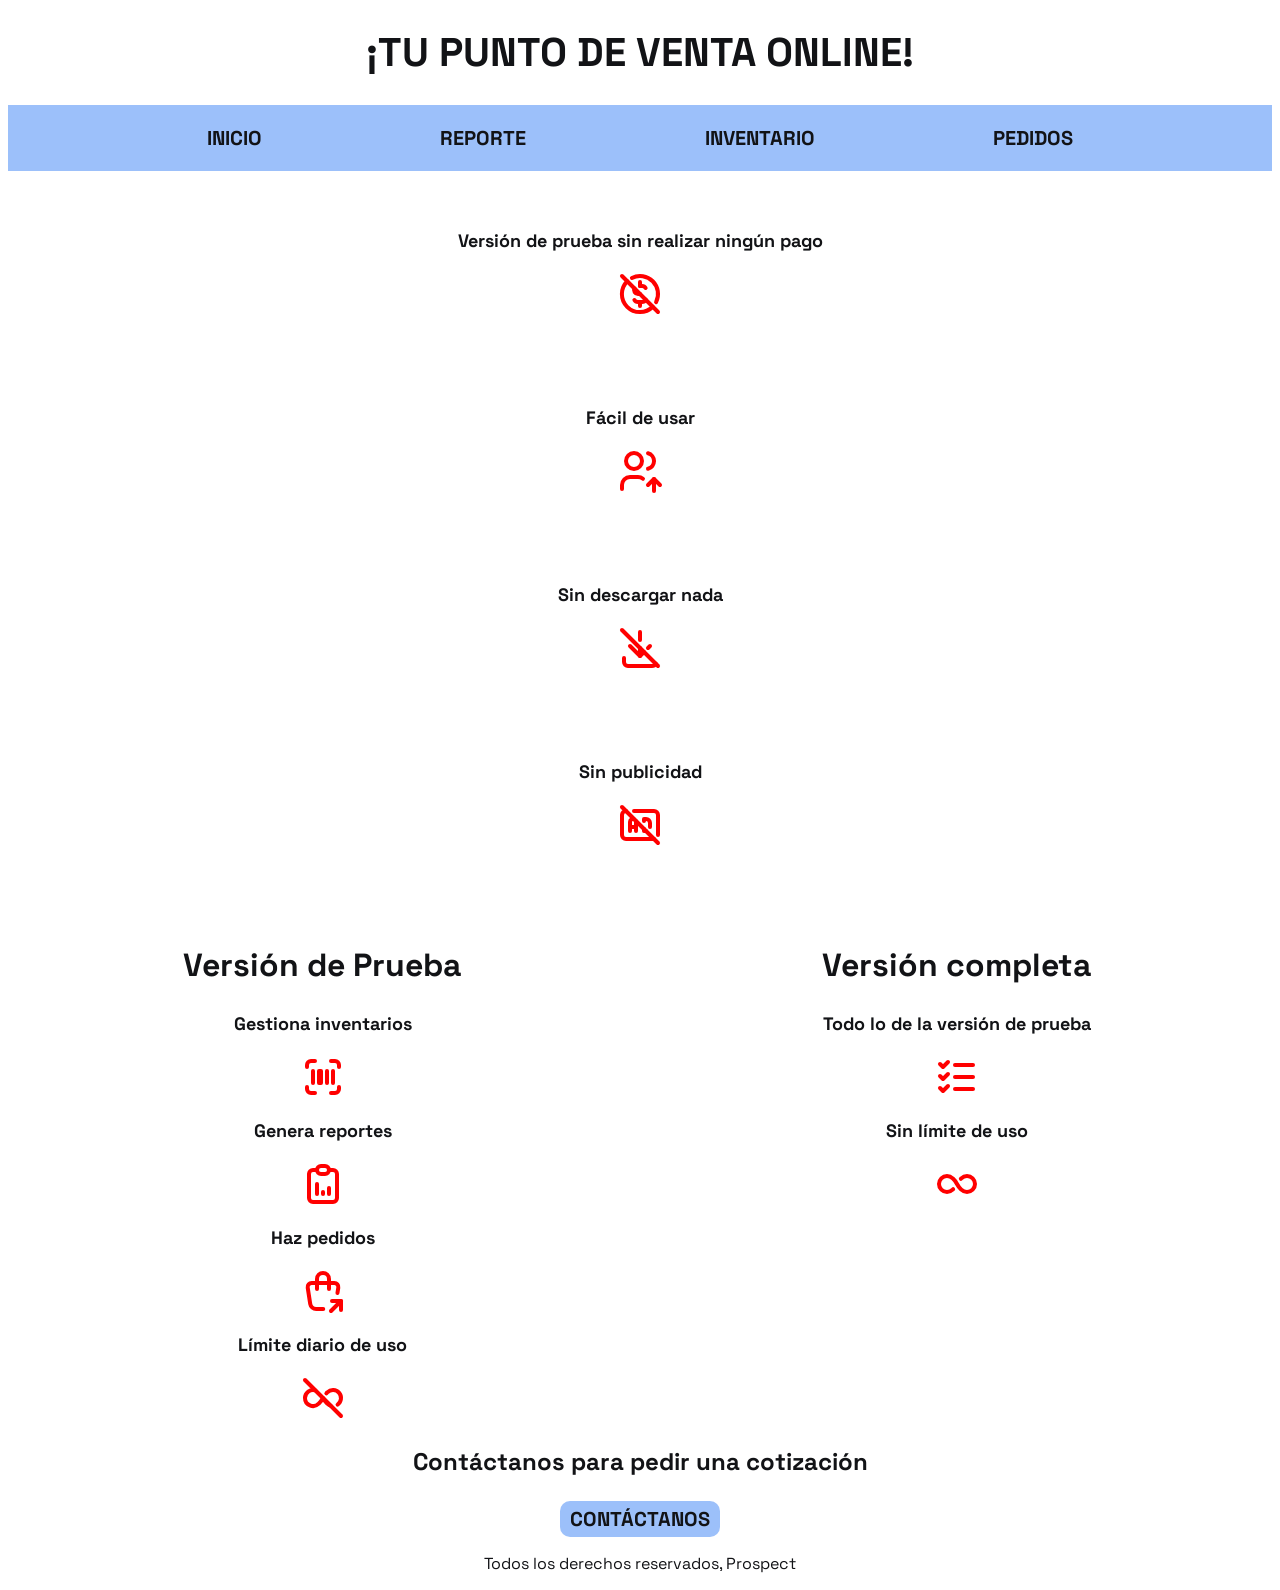
<file: index.html>
<!DOCTYPE html>
<html lang="en">
<head>
    <meta charset="UTF-8">
    <meta name="viewport" content="width=device-width, initial-scale=1.0">

    <!--esta es la tipografia del proyeecto-->
    <link rel="preconnect" href="https://fonts.googleapis.com">
    <link rel="preconnect" href="https://fonts.gstatic.com" crossorigin>
    <link href="https://fonts.googleapis.com/css2?family=Space+Grotesk:wght@300..700&display=swap" rel="stylesheet">
    <!--termina la tipografia del proyeecto-->


    <link rel="stylesheet" href="css/styles.css">
    <title> Tu Punto de venta</title>
</head>
<body>

    <!--titulo-->
    <header>
        <h1>¡Tu punto de venta online!</h1>
    </header>
    <!--fin del titulo-->

    <!--barra de navegacion del inicio-->
    <nav class="contenedor_navegacion">
        <a href="index.html">inicio</a>
        <a href="reporte.html">Reporte</a>
        <a href="inventario.html">Inventario</a>
        <a href="pedidos.html">Pedidos</a>
    </nav>
    <!--termina la barra de navegacion-->

        <!--inicio-->
        <section class="inicio">
            <p>Versión de prueba sin realizar ningún pago</p>
            <div class="iconos">
            <svg xmlns="http://www.w3.org/2000/svg" width="48" height="48" viewBox="0 0 24 24" fill="none" stroke="currentColor" stroke-width="2" stroke-linecap="round" stroke-linejoin="round" class="icon icon-tabler icons-tabler-outline icon-tabler-coin-off">
	            <path stroke="none" d="M0 0h24v24H0z" fill="none" />
	            <path d="M14.8 9a2 2 0 0 0 -1.8 -1h-1m-2.82 1.171a2 2 0 0 0 1.82 2.829h1m2.824 2.822a2 2 0 0 1 -1.824 1.178h-2a2 2 0 0 1 -1.8 -1" />
	            <path d="M20.042 16.045a9 9 0 0 0 -12.087 -12.087m-2.318 1.677a9 9 0 1 0 12.725 12.73" />
	            <path d="M12 6v2m0 8v2" />
	            <path d="M3 3l18 18" />
            </svg>
            </div>
           
        </section>

        <section class="inicio">
            <p>Fácil de usar</p>
            <div class="iconos">
            <svg xmlns="http://www.w3.org/2000/svg" width="48" height="48" viewBox="0 0 24 24" fill="none" stroke="currentColor" stroke-width="2" stroke-linecap="round" stroke-linejoin="round" class="icon icon-tabler icons-tabler-outline icon-tabler-users-up">
	          <path stroke="none" d="M0 0h24v24H0z" fill="none" />
	          <path d="M5 7a4 4 0 1 0 8 0a4 4 0 1 0 -8 0" />
	          <path d="M3 21v-2c0 -2.209 1.791 -4 4 -4h4c.937 0 1.8 .322 2.481 .863" />
	          <path d="M16 3.13a4 4 0 0 1 0 7.75" />
	          <path d="M19 22v-6" />
	          <path d="M22 19l-3 -3l-3 3" />
            </svg>
            </div>
          
        </section>
            
        <section class="inicio">
            <p>Sin descargar nada</p>
            <div class="iconos">
                  <svg xmlns="http://www.w3.org/2000/svg" width="48" height="48" viewBox="0 0 24 24" fill="none" stroke="currentColor" stroke-width="2" stroke-linecap="round" stroke-linejoin="round" class="icon icon-tabler icons-tabler-outline icon-tabler-download-off">
	              <path stroke="none" d="M0 0h24v24H0z" fill="none" />
	              <path d="M4 17v2a2 2 0 0 0 2 2h12a2 2 0 0 0 1.83 -1.19" />
	              <path d="M7 11l5 5l2 -2m2 -2l1 -1" />
	              <path d="M12 4v4m0 4v4" />
	              <path d="M3 3l18 18" />
               </svg>
            </div>
            
        </section>

        <section class="inicio">
            <p>Sin publicidad</p>

            <div class="iconos">
            <svg xmlns="http://www.w3.org/2000/svg" width="48" height="48" viewBox="0 0 24 24" fill="none" stroke="currentColor" stroke-width="2" stroke-linecap="round" stroke-linejoin="round" class="icon icon-tabler icons-tabler-outline icon-tabler-badge-ad-off">
	            <path stroke="none" d="M0 0h24v24H0z" fill="none" />
	            <path d="M9 5h10a2 2 0 0 1 2 2v10m-2 2h-14a2 2 0 0 1 -2 -2v-10a2 2 0 0 1 2 -2" />
	            <path d="M14 14v1h1m2 -2v-2a2 2 0 0 0 -2 -2h-1v1" />
	            <path d="M7 15v-4.5a1.5 1.5 0 0 1 2.077 -1.385m.788 .762c.087 .19 .135 .4 .135 .623v4.5" />
	            <path d="M7 13h3" />
	            <path d="M3 3l18 18" />
            </svg>
            </div>
         
        </section>
        <!--termina el inicio del proyeecto-->


        <!--parte principal-->
        <main class="principal">
            <section>
                 <h2>Versión de Prueba</h2>
                 
                  <p>Gestiona inventarios</p>
                <div class="iconos">
                          <svg xmlns="http://www.w3.org/2000/svg" width="48" height="48" viewBox="0 0 24 24" fill="none" stroke="currentColor" stroke-width="2" stroke-linecap="round" stroke-linejoin="round" class="icon icon-tabler icons-tabler-outline icon-tabler-barcode">
	                        <path stroke="none" d="M0 0h24v24H0z" fill="none" />
	                        <path d="M4 7v-1a2 2 0 0 1 2 -2h2" />
	                        <path d="M4 17v1a2 2 0 0 0 2 2h2" />
	                        <path d="M16 4h2a2 2 0 0 1 2 2v1" />
	                        <path d="M16 20h2a2 2 0 0 0 2 -2v-1" />
	                        <path d="M14 9v6" />
	                        <path d="M17 9v6" />
	                        <path d="M11 9h-1v6h1v-6" />
	                        <path d="M7 9v6" />
                          </svg>
                </div>
                
                <p>Genera reportes</p>

                <div class="iconos">
                    <svg xmlns="http://www.w3.org/2000/svg" width="48" height="48" viewBox="0 0 24 24" fill="none" stroke="currentColor" stroke-width="2" stroke-linecap="round" stroke-linejoin="round" class="icon icon-tabler icons-tabler-outline icon-tabler-report-analytics">
	                         <path stroke="none" d="M0 0h24v24H0z" fill="none" />
	                         <path d="M9 5h-2a2 2 0 0 0 -2 2v12a2 2 0 0 0 2 2h10a2 2 0 0 0 2 -2v-12a2 2 0 0 0 -2 -2h-2" />
	                         <path d="M9 5a2 2 0 0 1 2 -2h2a2 2 0 0 1 2 2a2 2 0 0 1 -2 2h-2a2 2 0 0 1 -2 -2" />
	                         <path d="M9 17v-5" />
	                         <path d="M12 17v-1" />
	                         <path d="M15 17v-3" />
                     </svg>
                </div>

                <p>Haz pedidos</p>

                <div class="iconos">
                    <svg xmlns="http://www.w3.org/2000/svg" width="48" height="48" viewBox="0 0 24 24" fill="none" stroke="currentColor" stroke-width="2" stroke-linecap="round" stroke-linejoin="round" class="icon icon-tabler icons-tabler-outline icon-tabler-shopping-bag-share">
	                      <path stroke="none" d="M0 0h24v24H0z" fill="none" />
	                      <path d="M12.126 21h-3.552c-1.481 0 -2.74 -1.08 -2.965 -2.544l-1.255 -8.152c-.089 -.577 .079 -1.164 .459 -1.606c.38 -.443 .934 -.698 1.518 -.698h11.339c.584 0 1.138 .255 1.518 .698c.38 .443 .548 1.03 .459 1.606l-.415 2.696" />
	                      <path d="M9 11v-5a3 3 0 0 1 6 0v5" />
	                      <path d="M16 22l5 -5" />
	                      <path d="M21 21.5v-4.5h-4.5" />
                    </svg>
                </div>

                <p>Límite diario de uso</p>

                <div class="iconos">
                    <svg xmlns="http://www.w3.org/2000/svg" width="48" height="48" viewBox="0 0 24 24" fill="none" stroke="currentColor" stroke-width="2" stroke-linecap="round" stroke-linejoin="round" class="icon icon-tabler icons-tabler-outline icon-tabler-infinity-off">
	                     <path stroke="none" d="M0 0h24v24H0z" fill="none" />
	                     <path d="M8.165 8.174a4 4 0 0 0 -5.166 3.826a4 4 0 0 0 6.829 2.828a10 10 0 0 0 2.172 -2.828m1.677 -2.347a10 10 0 0 1 .495 -.481a4 4 0 1 1 5.129 6.1m-3.521 .537a4 4 0 0 1 -1.608 -.981a10 10 0 0 1 -2.172 -2.828" />
	                     <path d="M3 3l18 18" />
                    </svg>
                </div>

         </section>

             <section>
                
              <h2>Versión completa</h2>

              <p>Todo lo de la versión de prueba</p>

              <div class="iconos">
                <svg xmlns="http://www.w3.org/2000/svg" width="48" height="48" viewBox="0 0 24 24" fill="none" stroke="currentColor" stroke-width="2" stroke-linecap="round" stroke-linejoin="round" class="icon icon-tabler icons-tabler-outline icon-tabler-list-check">
	                 <path stroke="none" d="M0 0h24v24H0z" fill="none" />
	                 <path d="M3.5 5.5l1.5 1.5l2.5 -2.5" />
	                 <path d="M3.5 11.5l1.5 1.5l2.5 -2.5" />
	                 <path d="M3.5 17.5l1.5 1.5l2.5 -2.5" />
	                 <path d="M11 6l9 0" />
	                 <path d="M11 12l9 0" />
	                 <path d="M11 18l9 0" />
                </svg>
              </div>

              <p>Sin límite de uso</p>

              <div class="iconos">
                <svg xmlns="http://www.w3.org/2000/svg" width="48" height="48" viewBox="0 0 24 24" fill="none" stroke="currentColor" stroke-width="2" stroke-linecap="round" stroke-linejoin="round" class="icon icon-tabler icons-tabler-outline icon-tabler-infinity-2">
	                 <path stroke="none" d="M0 0h24v24H0z" fill="none" />
	                 <path d="M13.94 9.39a10 10 0 0 1 .232 -.218a4 4 0 1 1 0 5.656a10 10 0 0 1 -2.172 -2.828a10 10 0 0 0 -2.172 -2.828a4 4 0 1 0 0 5.656a10 10 0 0 0 .234 -.219" />
                </svg>
              </div>

             </section>

        </main>

        <!--termina la parte principal del proyeecto-->

        <!--seccion de contacto-->
        <h3>Contáctanos para pedir una cotización</h3>
        <div class="boton">
            <a class="boton" href="contactanos.html">Contáctanos</a>
        </div>
        <!--termina la tipografia del proyeecto-->
   
</body>

<footer>
    <p>Todos los derechos reservados, Prospect</p>
</footer>


</html>
</file>
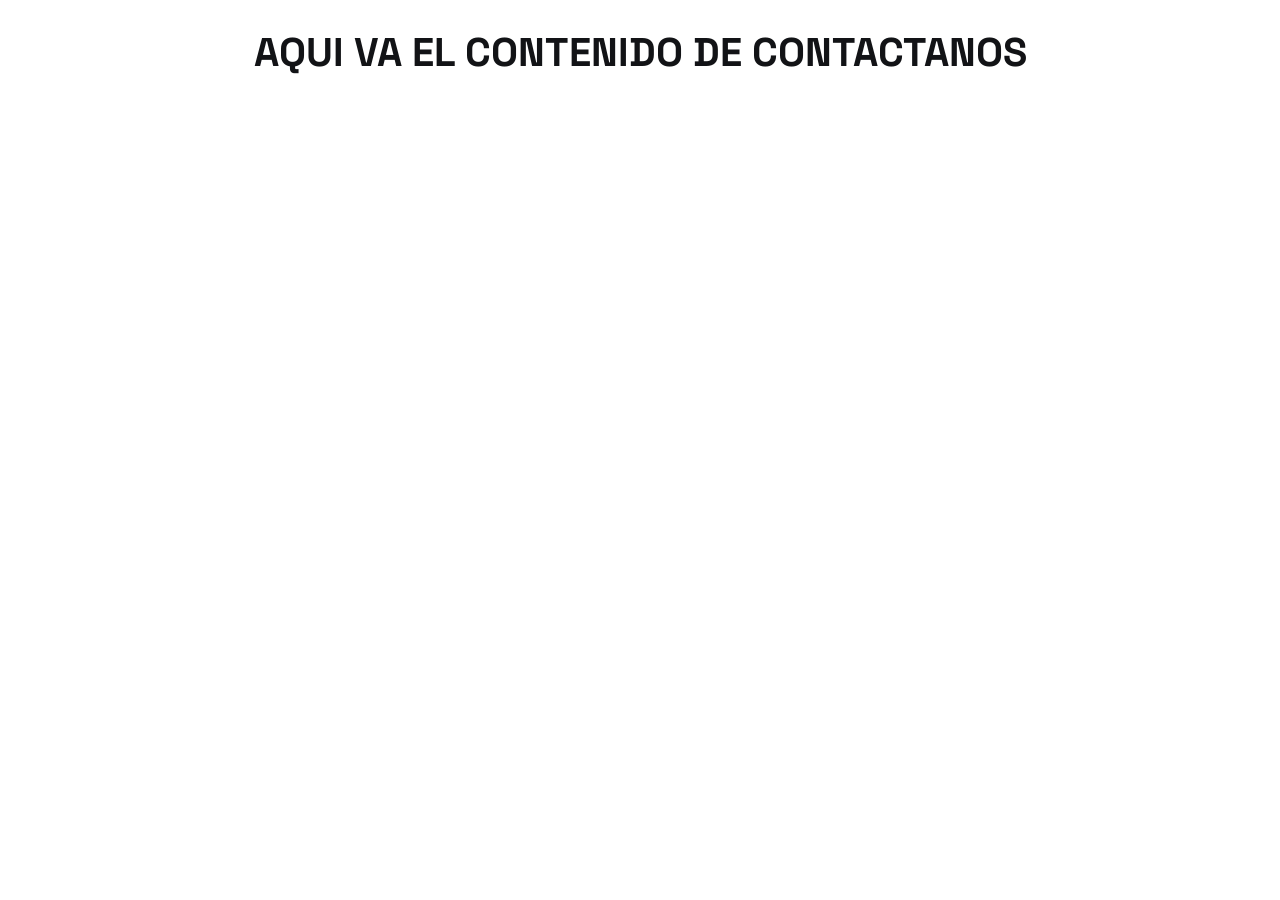
<file: contactanos.html>
<!DOCTYPE html>
<html lang="en">
<head>
    <meta charset="UTF-8">
    <meta name="viewport" content="width=device-width, initial-scale=1.0">
    <!--esta es la tipografia del proyeecto-->
    <link rel="preconnect" href="https://fonts.googleapis.com">
    <link rel="preconnect" href="https://fonts.gstatic.com" crossorigin>
    <link href="https://fonts.googleapis.com/css2?family=Space+Grotesk:wght@300..700&display=swap" rel="stylesheet">
    <!--termina la tipografia del proyeecto-->


    <link rel="stylesheet" href="css/styles.css">
    <title>Document</title>
</head>
<body>
    <h1>Aqui va el contenido de contactanos</h1>
</body>
</html>
</file>
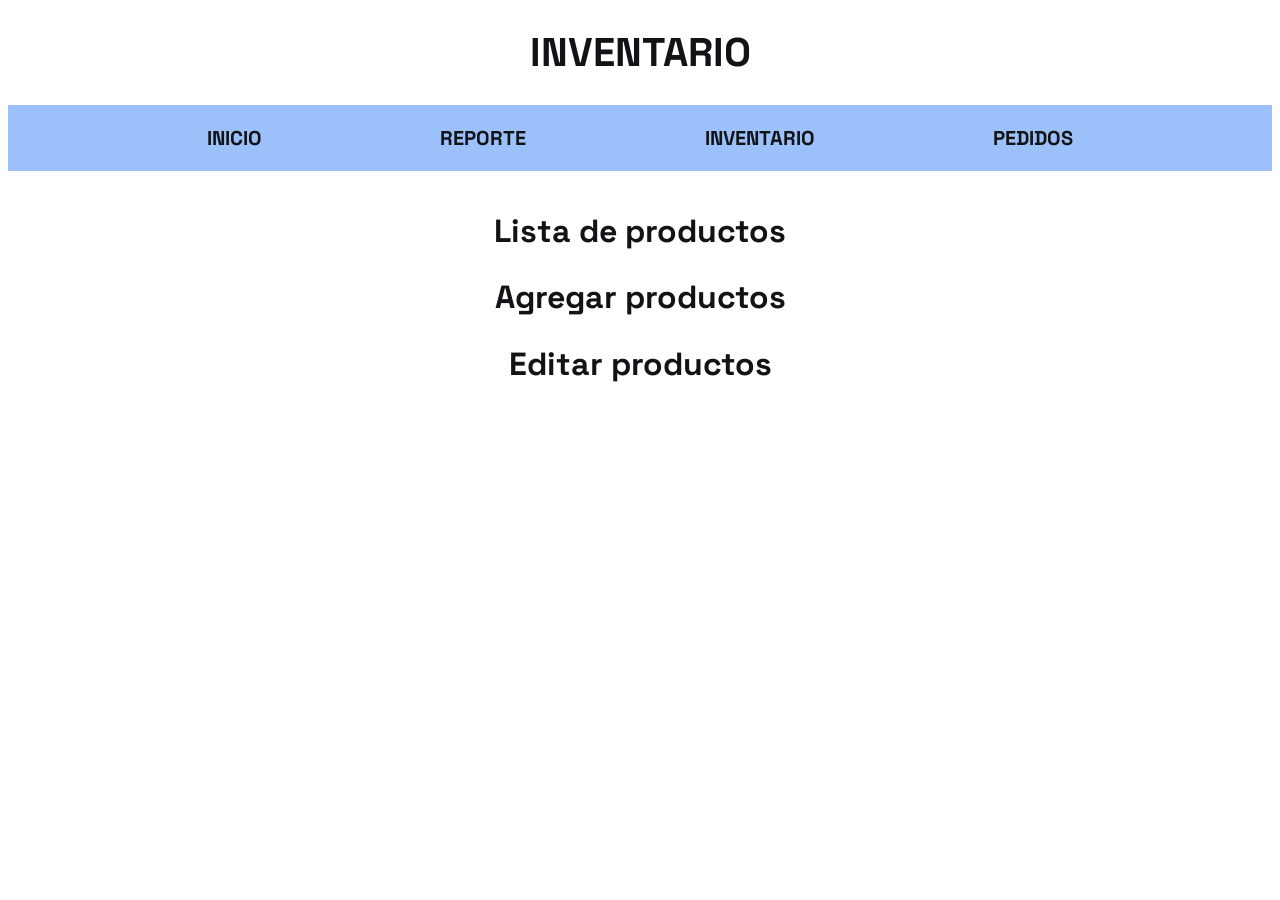
<file: inventario.html>
<!DOCTYPE html>
<html lang="en">
<head>
    <meta charset="UTF-8">
    <meta name="viewport" content="width=device-width, initial-scale=1.0">
    <!--esta es la tipografia del proyeecto-->
    <link rel="preconnect" href="https://fonts.googleapis.com">
    <link rel="preconnect" href="https://fonts.gstatic.com" crossorigin>
    <link href="https://fonts.googleapis.com/css2?family=Space+Grotesk:wght@300..700&display=swap" rel="stylesheet">
    <!--termina la tipografia del proyeecto-->


    <link rel="stylesheet" href="css/styles.css">
    <title>Document</title>
</head>
<body>
     <!--titulo-->
    <header>
        <h1>inventario</h1>
    </header>
    <!--fin del titulo-->

     <!--barra de navegacion del inicio-->
    <nav class="contenedor_navegacion">
        <a href="index.html">inicio</a>
        <a href="reporte.html">Reporte</a>
        <a href="inventario.html">Inventario</a>
        <a href="pedidos.html">Pedidos</a>
    </nav>
    <!--termina la barra de navegacion-->

    <h2>Lista de productos</h2>

    <section>
         <h2>Agregar productos</h2>
    </section>
    
    <section>
         <h2>Editar productos</h2>
    </section>
   

   



</body>
</html>
</file>
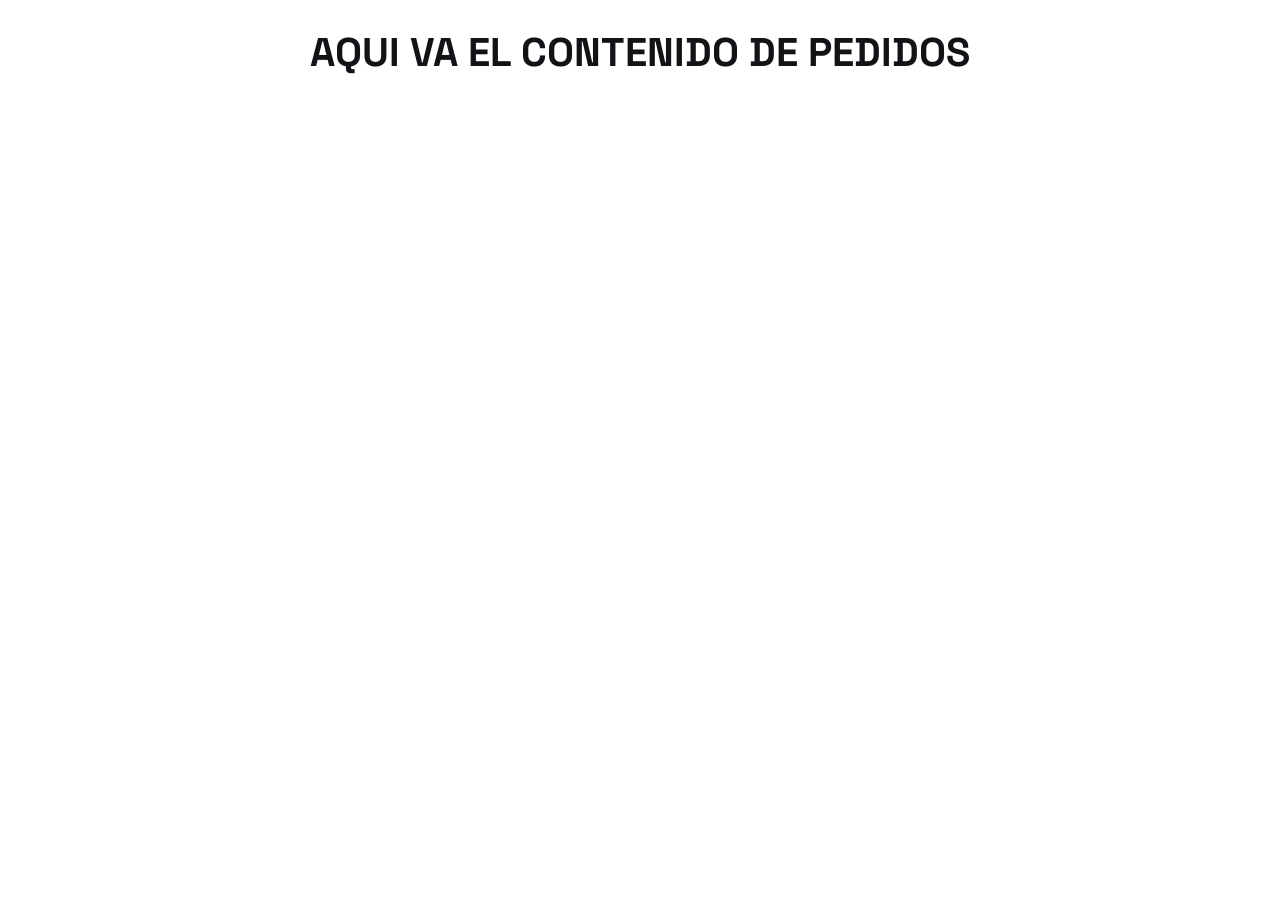
<file: pedidos.html>
<!DOCTYPE html>
<html lang="en">
<head>
    <meta charset="UTF-8">
    <meta name="viewport" content="width=device-width, initial-scale=1.0">
    <!--esta es la tipografia del proyeecto-->
    <link rel="preconnect" href="https://fonts.googleapis.com">
    <link rel="preconnect" href="https://fonts.gstatic.com" crossorigin>
    <link href="https://fonts.googleapis.com/css2?family=Space+Grotesk:wght@300..700&display=swap" rel="stylesheet">
    <!--termina la tipografia del proyeecto-->


    <link rel="stylesheet" href="css/styles.css">
    <title>Document</title>
</head>
<body>
    <h1>Aqui va el contenido de pedidos</h1>
</body>
</html>
</file>
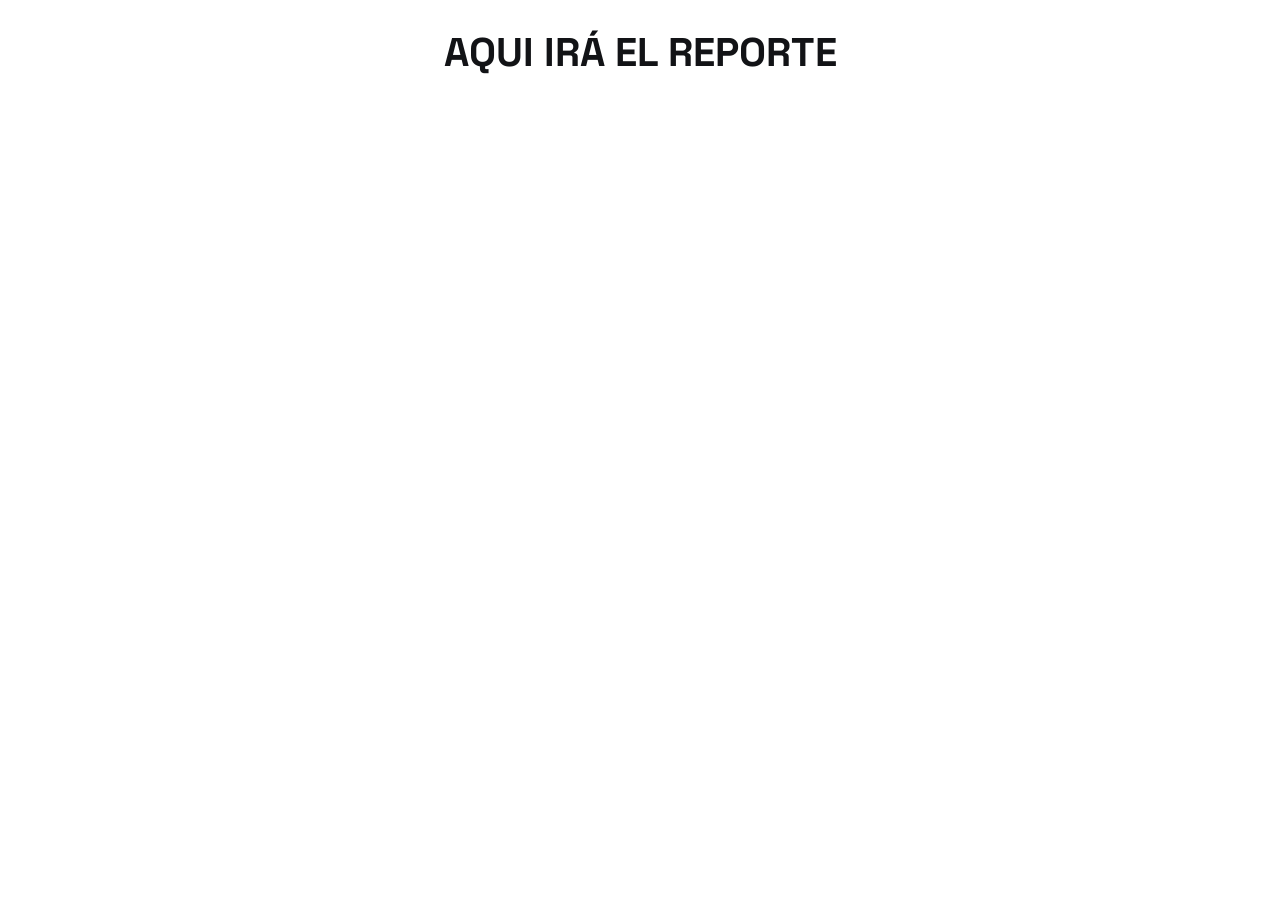
<file: reporte.html>
<!DOCTYPE html>
<html lang="en">
<head>
    <meta charset="UTF-8">
    <meta name="viewport" content="width=device-width, initial-scale=1.0">
    
    <!--esta es la tipografia del proyeecto-->
    <link rel="preconnect" href="https://fonts.googleapis.com">
    <link rel="preconnect" href="https://fonts.gstatic.com" crossorigin>
    <link href="https://fonts.googleapis.com/css2?family=Space+Grotesk:wght@300..700&display=swap" rel="stylesheet">
    <!--termina la tipografia del proyeecto-->


    <link rel="stylesheet" href="css/styles.css">
    <title>Document</title>
</head>
<body>
    <h1>Aqui irá el reporte</h1>
</body>
</html>
</file>
<file: css/styles.css>
/** Definimos las variables principales **/
:root
{
    --negro:#121316;
    --blanco: #FFFFFF;
    --azul: rgba(59, 130, 246, 0.5);

}

/** codigo css de la tipografia **/

.space-grotesk
{
  font-family: "Space Grotesk", sans-serif;
  font-optical-sizing: auto;
  font-style: normal;
}


html
{
    font-size: 62.5%; /* hace que un rem equivalga a 10px*/
    box-sizing: border-box;
}

/*hace que el padding y margin se calculen automaticamente*/
*, *:before, *:after 
{
    box-sizing: inherit;
}


body
{
    font-size: 16px;
    background-color: var(--blanco);
    font-family: "Space grotesk", sans-serif;
    color: var(--negro);
}

/*codigo css de los links*/
a
{
    text-transform: uppercase;
    text-decoration: none;
    font-size: 2rem;
    color: var(--negro);
    font-weight: bold;
}

/** codigo css de los headings **/

h1, h2, h3
{
    text-align: center;
}

h1
{
    font-size: 4rem;
    text-transform: uppercase;
}

h2
{
    font-size: 3.2rem;
}

h3
{
    font-size: 2.4rem;
}

/** codigo css del footer **/
footer
{
    text-align: center;
}


/*codigo css de las clases*/

.contenedor_navegacion
{
    background-color: var(--azul);
    padding: 2rem;
    display: flex;
    justify-content: space-evenly;
    align-items: center;
    margin-bottom: 4rem;
}

.contenedor
{
    max-width: 120rem;
}

.inicio
{
    display: grid;
    grid-template-rows: repeat(3, 1fr);
}

.inicio p
{
    text-align: center;
    font-size: 1.8rem;
    font-weight: bold;
}

/** codigo css de los iconos**/
.iconos
{
    display: flex;
    flex-direction: column;
    align-items: center;
    color: red;
}

/** codigo css para centrar los botones **/
.boton
{
    display: flex;
    justify-content: center;
}

/** codigo css para darle forma de boton**/
.boton a
{
    border-radius: 1rem;
    padding: 0.5rem 1rem;
    background-color: var(--azul);
    font-size: 2rem;
}

.boton p
{
    border-radius: 1rem;
    padding: 0.5rem 1rem;
    background-color: var(--azul);
    font-size: 2rem;
}


/** codigo css del contenido principal **/
.principal
{
    display: grid;
    grid-template-columns: repeat(2, 1fr);
    gap: 0.5rem;
}

/** codigo css de la comparacion de versiones **/
.comparacion
{
    display: grid;
    grid-template-columns: repeat(2, 1fr);
}

/** codigo css de los parrafos que estan dentro de principal **/
.principal p
{
    text-align: center;
    font-size: 1.8rem;
    font-weight: bold;
}
</file>
